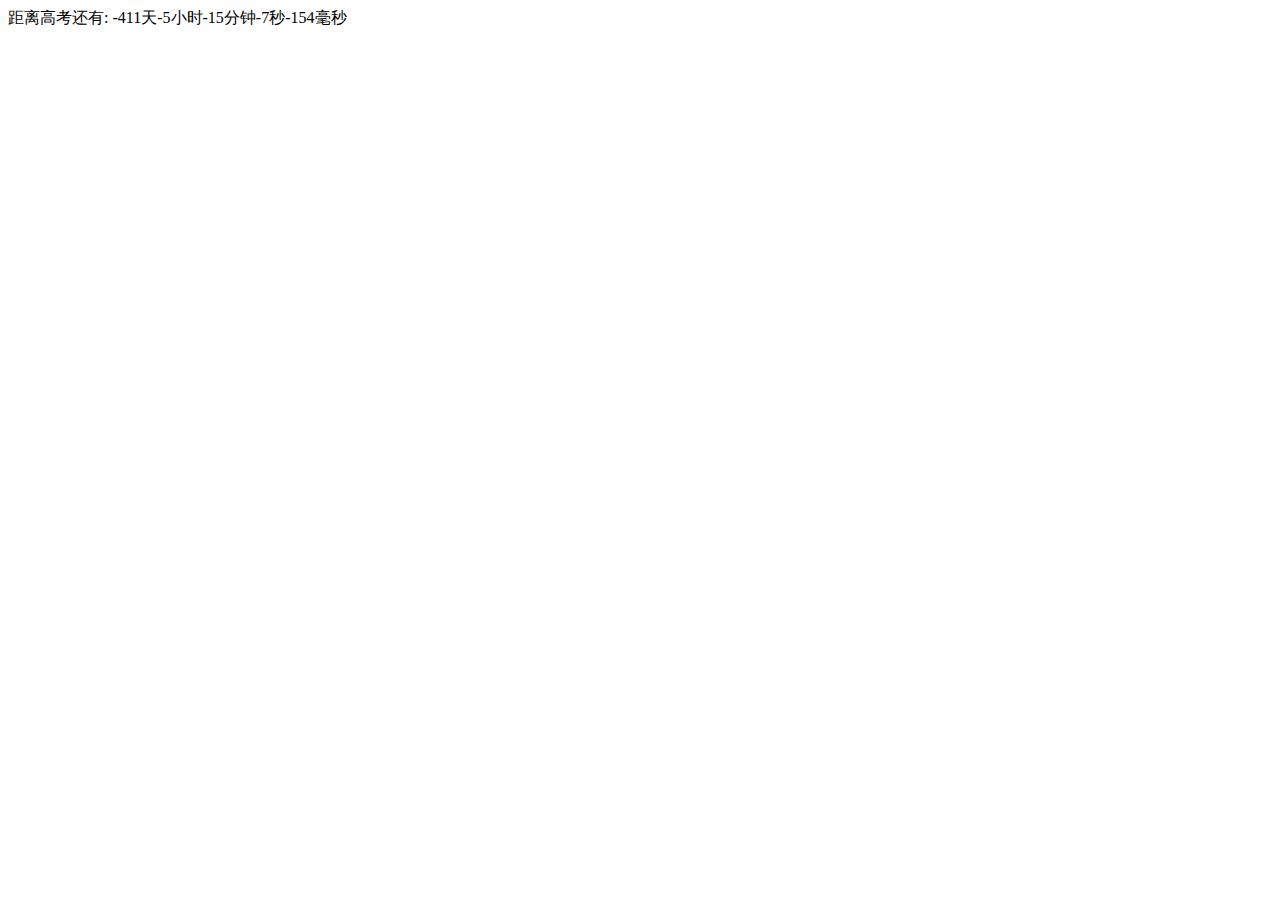
<file: index.html>
<!DOCTYPE html>

<html>
	<head>		
		<meta charset="utf-8">
		<title>倒计时</title>
	</head>
	<body>
		<div>距离高考还有:
			<span id="clock"></span>
		</div>
		<script>
//			指定日期倒计时:距离高考还有多久
			var obj = document.getElementById("clock");
			var endTime = new Date();
			//设置月份5月1号，参数1十月份，月份是从0开始，参数2是天
			//不清楚的可以去看看 http://www.runoob.com/jsref/jsref-setmonth.html
            	endTime.setYear(2025);
				endTime.setMonth(5,8);
			//设置小时，分钟，秒，毫秒
			//不清楚的可以去看看 http://www.runoob.com/jsref/jsref-sethours.html
				endTime.setHours(8,0,0,0);
			//定时器一直重复执行
			//不清楚的可以去看看 http://www.runoob.com/jsref/met-win-setinterval.html
			window.setInterval(myFun,1);
			function myFun(){
				var startTime = new Date();
//				思路很简单,用设置的未来时间5月1号减去现在的时间,然后转换成天数,小时,分钟,秒数
				var num = endTime.getTime()-startTime.getTime();
				var day = parseInt(num/1000/60/60/24);
				var hh = parseInt((num/1000/60/60/24 - day)*24)
				var mm = parseInt(((num/1000/60/60/24 - day)*24-hh)*60)
				var ss = parseInt((((num/1000/60/60/24 - day)*24-hh)*60-mm)*60)
				var ms = num % 1000
				obj.innerHTML = day + "天" + hh + "小时" + mm + "分钟" + ss + "秒" + ms + "毫秒";
			}
		</script>
		<!-- Cloudflare Web Analytics -->

		<script defer src='https://static.cloudflareinsights.com/beacon.min.js' data-cf-beacon='{"token": "eca3660b876b42d191ffcec642e6e078"}'></script>

		<!-- End Cloudflare Web Analytics -->
	</body>
</html>
</file>
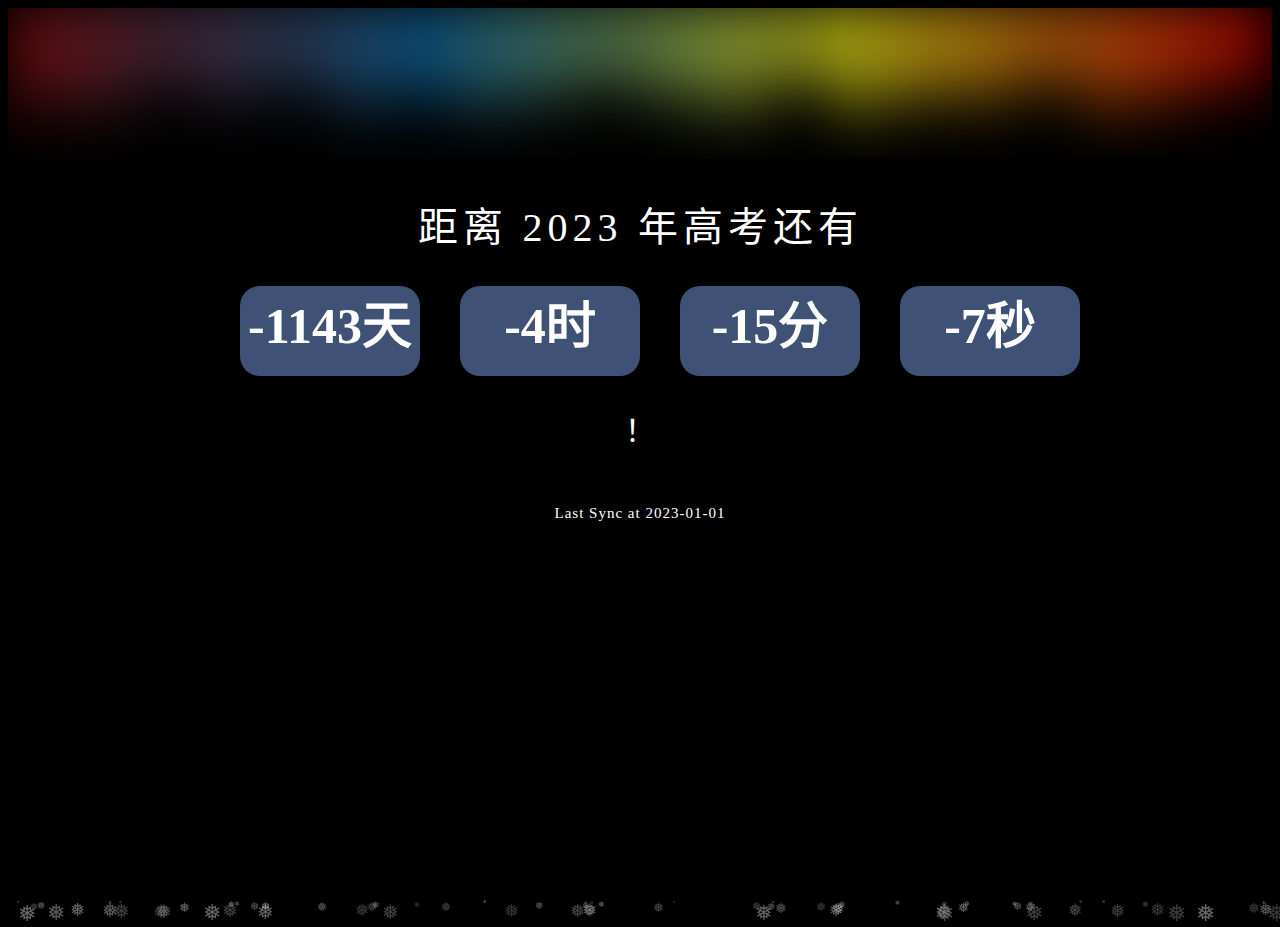
<file: 2023.html>
<!DOCTYPE html>
<html lang="zh-cn">
    <head>
        <meta charset="UTF-8">
        <meta name="viewport", width="100%", height="100%" , initial-scale=0.5>
        <link ref="stylesheet"  type="text/css" href="https://gktimer.waki233.icu/firework.css" />
        <style>
            body {               
                background: #000;
                overflow : hidden;
                font-family: "HarmonyOS Sans","Microsoft YaHei";
               // align-items: start;
            }
            #box {
                display: flex;
                justify-content: center;
                align-items: center;
                flex-direction: column;
            }
            #box h1 {
                letter-spacing: 10px;
                font-weight: 380;
                font-size: 50px;
                color: #fff;
            }
             #box h2 {
                letter-spacing: 5px;
                font-weight: 280;
                font-size: 40px;
                color: #ffffff;
            }
            h3 {
                display: flex;
                flex-direction: column;
                letter-spacing: 0px;
                font-weight: 240;
                font-size: 30px;
                color: #ffffff; 
            }
            #box h4 {
                letter-spacing: 0px;
                font-weight: 50;
                font-size: 10px;
                color: #ffffff;
            }
            #box h5 {           
                letter-spacing: 1px;                
                font-weight: 160;                
                font-size: 15px;               
                color:#ffffff;               
            }
            #time {
                display: flex;
                flex-direction: row;
                line-height: 80px;
            }
            #time span {
                font-size: 50px;
                color: #fff;
            }
            #time strong {
                text-align: center;
                margin-left: 40px;
                background-color: #3f5174;
                border-radius: 20px;
                width: 180px;
                height: 90px;
                display: block;
            }
            .rmline {
                text-decoration:line-through
            }
            .container {
                height: 100%;
                display: block;
                margin: auto;
                position: relative;
             }
</style>

</head>

<div class="fire">
<div class="start">
<div class="container">
    <svg xmlns="https://www.w3.org/2000/svg" width="100%" height="100%">
        <defs>
            <filter id="b">
                <feGaussianBlur stdDeviation="28.6" />
            </filter>
            <radialGradient id="l" cx="50%" cy="0%" fy="-50%" r="82%">
                <stop offset="40%" style="stop-color:#fff; stop-opacity:1;" />
                <stop offset="90%" style="stop-color:#fff; stop-opacity:.5;" />
                <stop offset="100%" style="stop-color:#fff; stop-opacity:0" />
            </radialGradient>
            <radialGradient id="l2" cx="50%" cy="0%" fy="-45%" r="75%">
                <stop offset="40%" style="stop-color:#fff; stop-opacity:1;" />
                <stop offset="90%" style="stop-color:#fff; stop-opacity:.5;" />
                <stop offset="100%" style="stop-color:#fff; stop-opacity:0" />
            </radialGradient>
            <radialGradient id="l3" cx="50%" cy="0%" fy="-40%" r="65%">
                <stop offset="40%" style="stop-color:#fff; stop-opacity:1;" />
                <stop offset="90%" style="stop-color:#fff; stop-opacity:.5;" />
                <stop offset="100%" style="stop-color:#fff; stop-opacity:0" />
            </radialGradient>
            <linearGradient id="r" x2="100%" y2="0">
                <stop offset="0%" style="stop-color:#860d0d;" />
                <stop offset="33%" style="stop-color:#10689f;" />
                <stop offset="66%" style="stop-color:#dad716;" />
                <stop offset="100%" style="stop-color:#d20000;" />
            </linearGradient>
            <mask id="m" maskUnits="userSpaceOnUse" x="0" y="0" width="100%" height="100%">
                <g filter="url(#b)">
                    <rect width="5%" height="100%" fill="url(#l)" />
                    <rect x="5%" width="5%" height="100%" fill="url(#l)" />
                    <rect x="10%" width="5%" height="100%" fill="url(#l3)" />
                    <rect x="15%" width="5%" height="100%" fill="url(#l2)" />
                    <rect x="20%" width="5%" height="100%" fill="url(#l3)" />
                    <rect x="25%" width="5%" height="100%" fill="url(#l)" />
                    <rect x="30%" width="5%" height="100%" fill="url(#l2)" />
                    <rect x="35%" width="5%" height="100%" fill="url(#l)" />
                    <rect x="40%" width="5%" height="100%" fill="url(#l2)" />
                    <rect x="45%" width="5%" height="100%" fill="url(#l3)" />
                    <rect x="50%" width="5%" height="100%" fill="url(#l2)" />
                    <rect x="55%" width="5%" height="100%" fill="url(#l)" />
                    <rect x="60%" width="5%" height="100%" fill="url(#l3)" />
                    <rect x="65%" width="5%" height="100%" fill="url(#l)" />
                    <rect x="70%" width="5%" height="100%" fill="url(#l2)" />
                    <rect x="75%" width="5%" height="100%" fill="url(#l2)" />
                    <rect x="80%" width="5%" height="100%" fill="url(#l3)" />
                    <rect x="85%" width="5%" height="100%" fill="url(#l)" />
                    <rect x="90%" width="5%" height="100%" fill="url(#l2)" />
                    <rect x="95%" width="5%" height="100%" fill="url(#l3)" />
                </g>
            </mask>
        </defs>
        <rect fill="url(#r)" width="100%" height="100%" mask="url(#m)" />
    </svg>
</div>



    <title>高考倒计时</title>

    </head>
<script>
function snow() {
            //  1、定义一片雪花模板
            var flake = document.createElement('div');
            // 雪花字符 ❄❉❅❆✻✼❇❈❊✥✺
            flake.innerHTML = '❅';
            flake.style.cssText = 'position:absolute;color:#fff;';

            //获取页面的高度 相当于雪花下落结束时Y轴的位置
            var documentHieght = window.innerHeight;
            //获取页面的宽度，利用这个数来算出，雪花开始时left的值
            var documentWidth = window.innerWidth;

            //定义生成一片雪花的毫秒数
            var millisec =10;
            //2、设置第一个定时器，周期性定时器，每隔一段时间（millisec）生成一片雪花；
            setInterval(function() { //页面加载之后，定时器就开始工作
                //随机生成雪花下落 开始 时left的值，相当于开始时X轴的位置
                var startLeft = Math.random() * documentWidth;

                //随机生成雪花下落 结束 时left的值，相当于结束时X轴的位置
                var endLeft = Math.random() * documentWidth;

                //随机生成雪花大小
                var flakeSize = 3 + 20 * Math.random();

                //随机生成雪花下落持续时间
                var durationTime = 4000 + 7000 * Math.random();

                //随机生成雪花下落 开始 时的透明度
                var startOpacity = 0.7 + 0.3 * Math.random();

                //随机生成雪花下落 结束 时的透明度
                var endOpacity = 0.2 + 0.2 * Math.random();

                //克隆一个雪花模板
                var cloneFlake = flake.cloneNode(true);

                //第一次修改样式，定义克隆出来的雪花的样式
                cloneFlake.style.cssText += `
                        left: ${startLeft}px;
                        opacity: ${startOpacity};
                        font-size:${flakeSize}px;
                        top:-25px;
                            transition:${durationTime}ms;`;

                //拼接到页面中
                document.body.appendChild(cloneFlake);

                //设置第二个定时器，一次性定时器，
                //当第一个定时器生成雪花，并在页面上渲染出来后，修改雪花的样式，让雪花动起来；
                setTimeout(function() {
                    //第二次修改样式
                    cloneFlake.style.cssText += `
                                left: ${endLeft}px;
                                top:${documentHieght}px;
                                opacity:${endOpacity};`;

                    //4、设置第三个定时器，当雪花落下后，删除雪花。
                    setTimeout(function() {
                        cloneFlake.remove();
                    }, durationTime);
                }, 0);

            }, millisec);
        }
        snow();
</script>
        <div id="box">
            <h2>距离 2023 年高考还有</h2>
            <div id="time">
                <strong><span id="day">**天</span></strong>
                <strong><span id="hour">**时</span></strong>
                <strong><span id="minute">**分</span></strong>
                <strong><span id="second">**秒</span></strong>
            </div>
        <h3>！</h3>
        <div id="box">
            <h5>Last Sync at 2023-01-01</h5>
        </div>
        </div>
</div>
<div class="end">
</div>
</div>

        <!-- Cloudflare Web Analytics -->

        <script defer src='https://static.cloudflareinsights.com/beacon.min.js' data-cf-beacon='{"token": "eca3660b876b42d191ffcec642e6e078"}'></script>

        <!-- End Cloudflare Web Analytics -->

        <script src="Timer.js"></script>

        <script>
            var daySpan = my$('day');
            var hourSpan = my$('hour');
            var minuteSpan = my$('minute');
            var secondSpan = my$('second');
            TimeRow();
            setInterval(TimeRow, 1000)

            function TimeRow() {
                var end = new Date('2023-06-07 09:00:00');
                var start = new Date();
                var time = getInterval(start, end);
                setInnerText(daySpan, time.day+'天');
                setInnerText(hourSpan, time.hour+'时');
                setInnerText(minuteSpan, time.minute+'分');
                setInnerText(secondSpan, time.second+'秒');
            }

        </script>

    </body>

</html>
</file>
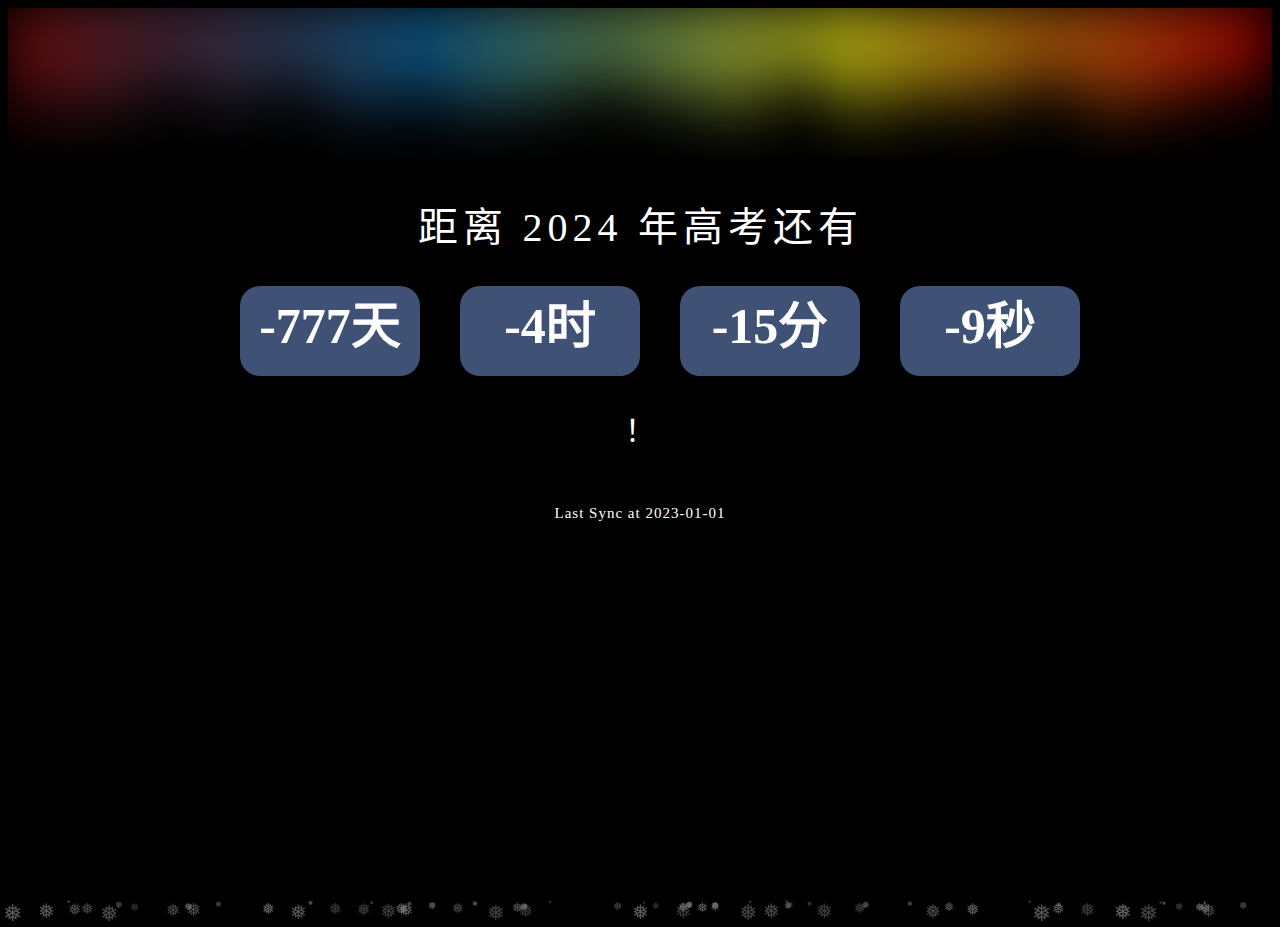
<file: 2024.html>
<!DOCTYPE html>
<html lang="zh-cn">
    <head>
        <meta charset="UTF-8">
        <meta name="viewport", width="100%", height="100%" , initial-scale=0.5>
        <link ref="stylesheet"  type="text/css" href="https://gktimer.waki233.icu/firework.css" />
        <style>
            body {               
                background: #000;
                overflow : hidden;
                font-family: "HarmonyOS Sans","Microsoft YaHei";
               // align-items: start;
            }
            #box {
                display: flex;
                justify-content: center;
                align-items: center;
                flex-direction: column;
            }
            #box h1 {
                letter-spacing: 10px;
                font-weight: 380;
                font-size: 50px;
                color: #fff;
            }
             #box h2 {
                letter-spacing: 5px;
                font-weight: 280;
                font-size: 40px;
                color: #ffffff;
            }
            h3 {
                display: flex;
                flex-direction: column;
                letter-spacing: 0px;
                font-weight: 240;
                font-size: 30px;
                color: #ffffff; 
            }
            #box h4 {
                letter-spacing: 0px;
                font-weight: 50;
                font-size: 10px;
                color: #ffffff;
            }
            #box h5 {           
                letter-spacing: 1px;                
                font-weight: 160;                
                font-size: 15px;               
                color:#ffffff;               
            }
            #time {
                display: flex;
                flex-direction: row;
                line-height: 80px;
            }
            #time span {
                font-size: 50px;
                color: #fff;
            }
            #time strong {
                text-align: center;
                margin-left: 40px;
                background-color: #3f5174;
                border-radius: 20px;
                width: 180px;
                height: 90px;
                display: block;
            }
            .rmline {
                text-decoration:line-through
            }
            .container {
                height: 100%;
                display: block;
                margin: auto;
                position: relative;
             }
</style>

</head>

<div class="fire">
<div class="start">
<div class="container">
    <svg xmlns="https://www.w3.org/2000/svg" width="100%" height="100%">
        <defs>
            <filter id="b">
                <feGaussianBlur stdDeviation="28.6" />
            </filter>
            <radialGradient id="l" cx="50%" cy="0%" fy="-50%" r="82%">
                <stop offset="40%" style="stop-color:#fff; stop-opacity:1;" />
                <stop offset="90%" style="stop-color:#fff; stop-opacity:.5;" />
                <stop offset="100%" style="stop-color:#fff; stop-opacity:0" />
            </radialGradient>
            <radialGradient id="l2" cx="50%" cy="0%" fy="-45%" r="75%">
                <stop offset="40%" style="stop-color:#fff; stop-opacity:1;" />
                <stop offset="90%" style="stop-color:#fff; stop-opacity:.5;" />
                <stop offset="100%" style="stop-color:#fff; stop-opacity:0" />
            </radialGradient>
            <radialGradient id="l3" cx="50%" cy="0%" fy="-40%" r="65%">
                <stop offset="40%" style="stop-color:#fff; stop-opacity:1;" />
                <stop offset="90%" style="stop-color:#fff; stop-opacity:.5;" />
                <stop offset="100%" style="stop-color:#fff; stop-opacity:0" />
            </radialGradient>
            <linearGradient id="r" x2="100%" y2="0">
                <stop offset="0%" style="stop-color:#860d0d;" />
                <stop offset="33%" style="stop-color:#10689f;" />
                <stop offset="66%" style="stop-color:#dad716;" />
                <stop offset="100%" style="stop-color:#d20000;" />
            </linearGradient>
            <mask id="m" maskUnits="userSpaceOnUse" x="0" y="0" width="100%" height="100%">
                <g filter="url(#b)">
                    <rect width="5%" height="100%" fill="url(#l)" />
                    <rect x="5%" width="5%" height="100%" fill="url(#l)" />
                    <rect x="10%" width="5%" height="100%" fill="url(#l3)" />
                    <rect x="15%" width="5%" height="100%" fill="url(#l2)" />
                    <rect x="20%" width="5%" height="100%" fill="url(#l3)" />
                    <rect x="25%" width="5%" height="100%" fill="url(#l)" />
                    <rect x="30%" width="5%" height="100%" fill="url(#l2)" />
                    <rect x="35%" width="5%" height="100%" fill="url(#l)" />
                    <rect x="40%" width="5%" height="100%" fill="url(#l2)" />
                    <rect x="45%" width="5%" height="100%" fill="url(#l3)" />
                    <rect x="50%" width="5%" height="100%" fill="url(#l2)" />
                    <rect x="55%" width="5%" height="100%" fill="url(#l)" />
                    <rect x="60%" width="5%" height="100%" fill="url(#l3)" />
                    <rect x="65%" width="5%" height="100%" fill="url(#l)" />
                    <rect x="70%" width="5%" height="100%" fill="url(#l2)" />
                    <rect x="75%" width="5%" height="100%" fill="url(#l2)" />
                    <rect x="80%" width="5%" height="100%" fill="url(#l3)" />
                    <rect x="85%" width="5%" height="100%" fill="url(#l)" />
                    <rect x="90%" width="5%" height="100%" fill="url(#l2)" />
                    <rect x="95%" width="5%" height="100%" fill="url(#l3)" />
                </g>
            </mask>
        </defs>
        <rect fill="url(#r)" width="100%" height="100%" mask="url(#m)" />
    </svg>
</div>



    <title>高考倒计时</title>

    </head>
<script>
function snow() {
            //  1、定义一片雪花模板
            var flake = document.createElement('div');
            // 雪花字符 ❄❉❅❆✻✼❇❈❊✥✺
            flake.innerHTML = '❅';
            flake.style.cssText = 'position:absolute;color:#fff;';

            //获取页面的高度 相当于雪花下落结束时Y轴的位置
            var documentHieght = window.innerHeight;
            //获取页面的宽度，利用这个数来算出，雪花开始时left的值
            var documentWidth = window.innerWidth;

            //定义生成一片雪花的毫秒数
            var millisec =10;
            //2、设置第一个定时器，周期性定时器，每隔一段时间（millisec）生成一片雪花；
            setInterval(function() { //页面加载之后，定时器就开始工作
                //随机生成雪花下落 开始 时left的值，相当于开始时X轴的位置
                var startLeft = Math.random() * documentWidth;

                //随机生成雪花下落 结束 时left的值，相当于结束时X轴的位置
                var endLeft = Math.random() * documentWidth;

                //随机生成雪花大小
                var flakeSize = 3 + 20 * Math.random();

                //随机生成雪花下落持续时间
                var durationTime = 4000 + 7000 * Math.random();

                //随机生成雪花下落 开始 时的透明度
                var startOpacity = 0.7 + 0.3 * Math.random();

                //随机生成雪花下落 结束 时的透明度
                var endOpacity = 0.2 + 0.2 * Math.random();

                //克隆一个雪花模板
                var cloneFlake = flake.cloneNode(true);

                //第一次修改样式，定义克隆出来的雪花的样式
                cloneFlake.style.cssText += `
                        left: ${startLeft}px;
                        opacity: ${startOpacity};
                        font-size:${flakeSize}px;
                        top:-25px;
                            transition:${durationTime}ms;`;

                //拼接到页面中
                document.body.appendChild(cloneFlake);

                //设置第二个定时器，一次性定时器，
                //当第一个定时器生成雪花，并在页面上渲染出来后，修改雪花的样式，让雪花动起来；
                setTimeout(function() {
                    //第二次修改样式
                    cloneFlake.style.cssText += `
                                left: ${endLeft}px;
                                top:${documentHieght}px;
                                opacity:${endOpacity};`;

                    //4、设置第三个定时器，当雪花落下后，删除雪花。
                    setTimeout(function() {
                        cloneFlake.remove();
                    }, durationTime);
                }, 0);

            }, millisec);
        }
        snow();
</script>
        <div id="box">
            <h2>距离 2024 年高考还有</h2>
            <div id="time">
                <strong><span id="day">**天</span></strong>
                <strong><span id="hour">**时</span></strong>
                <strong><span id="minute">**分</span></strong>
                <strong><span id="second">**秒</span></strong>
            </div>
        <h3>！</h3>
        <div id="box">
            <h5>Last Sync at 2023-01-01</h5>
        </div>
        </div>
</div>
<div class="end">
</div>
</div>

        <!-- Cloudflare Web Analytics -->

        <script defer src='https://static.cloudflareinsights.com/beacon.min.js' data-cf-beacon='{"token": "eca3660b876b42d191ffcec642e6e078"}'></script>

        <!-- End Cloudflare Web Analytics -->

        <script src="Timer.js"></script>

        <script>
            var daySpan = my$('day');
            var hourSpan = my$('hour');
            var minuteSpan = my$('minute');
            var secondSpan = my$('second');
            TimeRow();
            setInterval(TimeRow, 1000)

            function TimeRow() {
                var end = new Date('2024-06-07 09:00:00');
                var start = new Date();
                var time = getInterval(start, end);
                setInnerText(daySpan, time.day+'天');
                setInnerText(hourSpan, time.hour+'时');
                setInnerText(minuteSpan, time.minute+'分');
                setInnerText(secondSpan, time.second+'秒');
            }

        </script>

    </body>

</html>
</file>
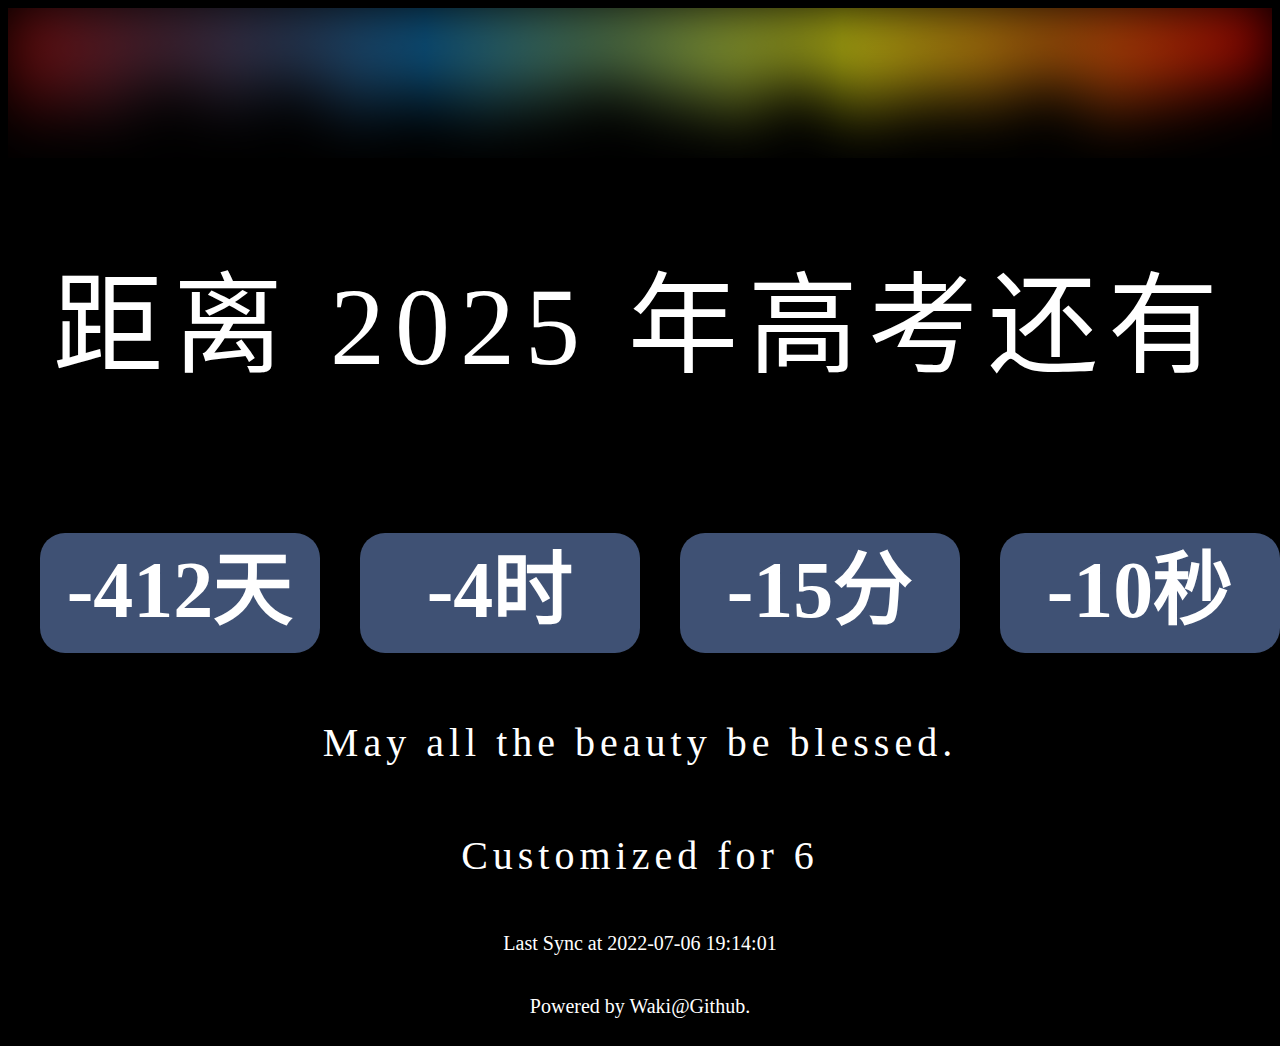
<file: costume6.html>
<!DOCTYPE html>

<html lang="zh-cn">
    <head>
        <meta charset="UTF-8">
        <title>高考倒计时</title>
        <style>
            body{
                background: #000;
                font-family: "HarmonyOS Sans","Microsoft YaHei";
            }
            #box {
                display: flex;
                justify-content: center;
                align-items: center;
                flex-direction: column;
            }
            #box h1 {
                letter-spacing: 10px;
                font-weight: 500;
                font-size: 110px;
                color: #ffffff;
            }
            #box h2 {
                letter-spacing: 5px;
                font-weight: 280;
                font-size: 40px;
                color: #ffffff;
            }
            #box h3 {
                letter-spacing: 0px;
                font-weight: 100;
                font-size: 20px;
                color: #ffffff;
            }
            #box h4 {
                letter-spacing: 0px;
                font-weight: 50;
                font-size: 10px;
                color: #ffffff;
            }
            #time {
                display: flex;
                flex-direction: row;
                line-height: 115px;
            }
            #time span {
                font-size: 80px;
                color: #fff;
            }
            #time strong {
                text-align: center;
                margin-left: 40px;
                background-color: #3f5174;
                border-radius: 25px;
                width: 280px;
                height: 120px;
                display: block;
            }
            .container {	
		height: 100%;
		display: block;	
		margin: auto;
		position: relative;	
            }
</style>
	    
<div class="container">
    <svg xmlns="https://www.w3.org/2000/svg" width="100%" height="100%">
        <defs>
            <filter id="b">
                <feGaussianBlur stdDeviation="28.6" />
            </filter>
            <radialGradient id="l" cx="50%" cy="0%" fy="-50%" r="82%">
                <stop offset="40%" style="stop-color:#fff; stop-opacity:1;" />
                <stop offset="90%" style="stop-color:#fff; stop-opacity:.5;" />
                <stop offset="100%" style="stop-color:#fff; stop-opacity:0" />
            </radialGradient>
            <radialGradient id="l2" cx="50%" cy="0%" fy="-45%" r="75%">
                <stop offset="40%" style="stop-color:#fff; stop-opacity:1;" />
                <stop offset="90%" style="stop-color:#fff; stop-opacity:.5;" />
                <stop offset="100%" style="stop-color:#fff; stop-opacity:0" />
            </radialGradient>
            <radialGradient id="l3" cx="50%" cy="0%" fy="-40%" r="65%">
                <stop offset="40%" style="stop-color:#fff; stop-opacity:1;" />
                <stop offset="90%" style="stop-color:#fff; stop-opacity:.5;" />
                <stop offset="100%" style="stop-color:#fff; stop-opacity:0" />
            </radialGradient>
            <linearGradient id="r" x2="100%" y2="0">
                <stop offset="0%" style="stop-color:#860d0d;" />
                <stop offset="33%" style="stop-color:#10689f;" />
                <stop offset="66%" style="stop-color:#dad716;" />
                <stop offset="100%" style="stop-color:#d20000;" />
            </linearGradient>
            <mask id="m" maskUnits="userSpaceOnUse" x="0" y="0" width="100%" height="100%">
                <g filter="url(#b)">
                    <rect width="5%" height="100%" fill="url(#l)" />
                    <rect x="5%" width="5%" height="100%" fill="url(#l)" />
                    <rect x="10%" width="5%" height="100%" fill="url(#l3)" />
                    <rect x="15%" width="5%" height="100%" fill="url(#l2)" />
                    <rect x="20%" width="5%" height="100%" fill="url(#l3)" />
                    <rect x="25%" width="5%" height="100%" fill="url(#l)" />
                    <rect x="30%" width="5%" height="100%" fill="url(#l2)" />
                    <rect x="35%" width="5%" height="100%" fill="url(#l)" />
                    <rect x="40%" width="5%" height="100%" fill="url(#l2)" />
                    <rect x="45%" width="5%" height="100%" fill="url(#l3)" />
                    <rect x="50%" width="5%" height="100%" fill="url(#l2)" />
                    <rect x="55%" width="5%" height="100%" fill="url(#l)" />
                    <rect x="60%" width="5%" height="100%" fill="url(#l3)" />
                    <rect x="65%" width="5%" height="100%" fill="url(#l)" />
                    <rect x="70%" width="5%" height="100%" fill="url(#l2)" />
                    <rect x="75%" width="5%" height="100%" fill="url(#l2)" />
                    <rect x="80%" width="5%" height="100%" fill="url(#l3)" />
                    <rect x="85%" width="5%" height="100%" fill="url(#l)" />
                    <rect x="90%" width="5%" height="100%" fill="url(#l2)" />
                    <rect x="95%" width="5%" height="100%" fill="url(#l3)" />
                </g>
            </mask>
        </defs>
        <rect fill="url(#r)" width="100%" height="100%" mask="url(#m)" />
    </svg>
</div>
        <meta name="viewport" content="width=device-width, initial-scale=1.0">

    </head>
	
        <div id="box">
            <h1>距离 2025 年高考还有</h1>
            <p></p>
            <p></p>
            <div id="time">
                <strong><span id="day">**天</span></strong>
                <strong><span id="hour">**时</span></strong>
                <strong><span id="minute">**分</span></strong>
                <strong><span id="second">**秒</span></strong>
            </div>
        <p></p>
        <div id="box">
            <h2>May all the beauty be blessed.</h2>
            <h2>Customized for 6</h2>
            <h3>Last Sync at 2022-07-06 19:14:01</h3>
            <h3>Powered by Waki@Github.</h3>
        </div>

        <!-- Cloudflare Web Analytics -->

        <script defer src='https://static.cloudflareinsights.com/beacon.min.js' data-cf-beacon='{"token": "eca3660b876b42d191ffcec642e6e078"}'></script>

        <!-- End Cloudflare Web Analytics -->

        <script src="Timer.js"></script>
        <script>
            var daySpan = my$('day');
            var hourSpan = my$('hour');
            var minuteSpan = my$('minute');
            var secondSpan = my$('second');
            TimeRow();
            setInterval(TimeRow, 1000)

            function TimeRow() {
                var end = new Date('2025-06-07 09:00:00');
                var start = new Date();
                var time = getInterval(start, end);
                setInnerText(daySpan, time.day+'天');
                setInnerText(hourSpan, time.hour+'时');
                setInnerText(minuteSpan, time.minute+'分');
                setInnerText(secondSpan, time.second+'秒');
            }
        </script>

    </body>

</html>
</file>
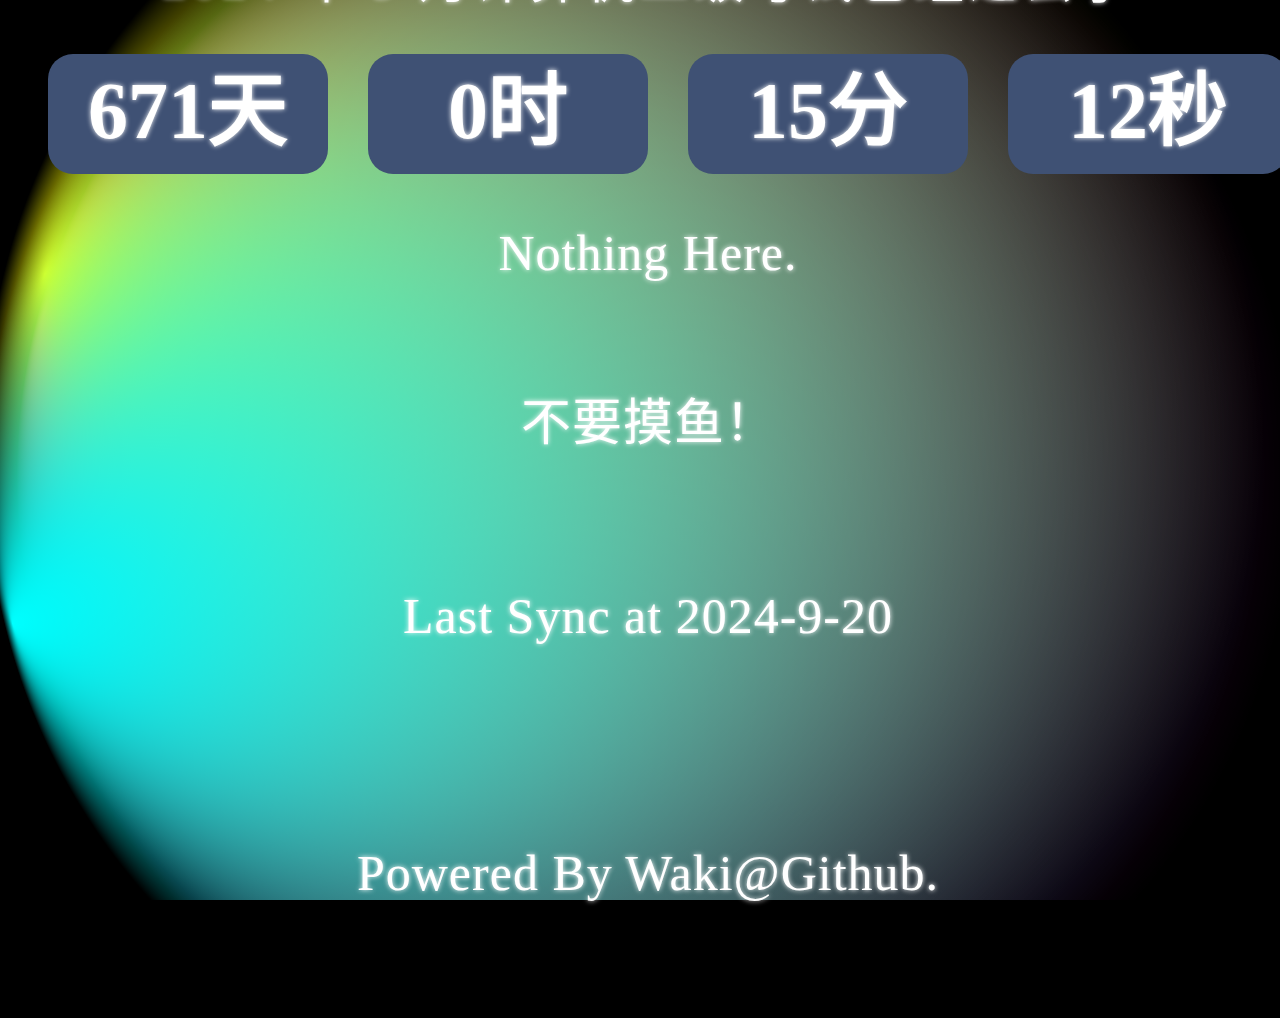
<file: erji.html>
<!DOCTYPE html>
<html lang="zh-cn">
    <head>
        <meta charset="UTF-8">
        <title>高考倒计时</title>
        <link rel="stylesheet" type="text/css" href="./style.css">
    </head>
<body>
    <svg viewBox="0 0 100 100" preserveAspectRatio="xMidYMid slice">
        <defs>
            <radialGradient id="Gradient1" cx="50%" cy="50%" fx="50%" fy="50%" r=".5">
                <animate attributeName="fx" dur="34s" values="0%;10%;0%" repeatCount="indefinite" />
                <stop offset="0%" stop-color="rgba(255, 0, 255, 1)" />
                <stop offset="100%" stop-color="rgba(255, 0, 255, 0)" />
            </radialGradient>
            <radialGradient id="Gradient2" cx="50%" cy="50%" fx="10%" fy="50%" r=".5">
                <animate attributeName="fx" dur="23.5s" values="0%;50%;0%" repeatCount="indefinite" />
                <stop offset="0%" stop-color="rgba(255, 255, 0, 1)" />
                <stop offset="100%" stop-color="rgba(255, 255, 0, 0)" />
            </radialGradient>
            <radialGradient id="Gradient3" cx="50%" cy="50%" fx="50%" fy="50%" r=".5">
                <animate attributeName="fx" dur="23.5s" values="0%;10%;0%" repeatCount="indefinite" />
                <stop offset="0%" stop-color="rgba(0, 255, 255, 1)" />
                <stop offset="100%" stop-color="rgba(0, 255, 255, 0)" />
            </radialGradient>
        </defs>
        <rect x="0" y="0" width="100%" height="100%" fill="url(#Gradient1)">
            <animate attributeName="x" dur="20s" values="0%;25%;0%" repeatCount="indefinite" />
            <animate attributeName="y" dur="21s" values="0%;25%;0%" repeatCount="indefinite" />
            <animateTransform attributeName="transform" type="rotate" from="0 50 50" to="360 50 50" dur="17s" repeatCount="indefinite" />
        </rect>
        <rect x="0" y="0" width="100%" height="100%" fill="url(#Gradient2)">
            <animate attributeName="x" dur="23s" values="0%;-25%;0%" repeatCount="indefinite" />
            <animate attributeName="y" dur="24s" values="0%;-25%;0%" repeatCount="indefinite" />
            <animateTransform attributeName="transform" type="rotate" from="0 50 50" to="360 50 50" dur="18s" repeatCount="indefinite" />
        </rect>
        <rect x="0" y="0" width="100%" height="100%" fill="url(#Gradient3)">
            <animate attributeName="x" dur="25s" values="0%;-25%;0%" repeatCount="indefinite" />
            <animate attributeName="y" dur="26s" values="0%;25%;0%" repeatCount="indefinite" />
            <animateTransform attributeName="transform" type="rotate" from="360 50 50" to="0 50 50" dur="19s" repeatCount="indefinite" />
        </rect>
    </svg>
    <div id="box">
        <h2> 2024 年 9 月计算机二级考试已经过去了</h2>
        <div id="time">
            <strong><span id="day">**天</span></strong>
            <strong><span id="hour">**时</span></strong>
            <strong><span id="minute">**分</span></strong>
            <strong><span id="second">**秒</span></strong>
        </div>
        <h3>Nothing Here.</h3>
        <h3>不要摸鱼！</h3>
        <h5>Last Sync at 2024-9-20</h5>
        <p></p>    
        <h5>Powered By Waki@Github.</h5>
        <p></p>
    </div>
</body>




<!---- <script>
function snow() {
            //  1、定义一片雪花模板
            var flake = document.creatediv('div');
            // 雪花字符 ❄️❄️❄️❄️❄️❄️❄️❄️
            flake.innerHTML = '🥰';
            flake.style.cssText = 'position:absolute;color:#fff;';

            //获取页面的高度 相当于雪花下落结束时Y轴的位置
            var documentHieght = window.innerHeight;
            //获取页面的宽度，利用这个数来算出，雪花开始时left的值
            var documentWidth = window.innerWidth;

            //定义生成一片雪花的毫秒数
            var millisec =10;
            //2、设置第一个定时器，周期性定时器，每隔一段时间（millisec）生成一片雪花；
            setInterval(function() { //页面加载之后，定时器就开始工作
                //随机生成雪花下落 开始 时left的值，相当于开始时X轴的位置
                var startLeft = Math.random() * documentWidth;

                //随机生成雪花下落 结束 时left的值，相当于结束时X轴的位置
                var endLeft = Math.random() * documentWidth;

                //随机生成雪花大小
                var flakeSize =15 + 20 * Math.random();

                //随机生成雪花下落持续时间
                var durationTime = 4000 + 7000 * Math.random();

                //随机生成雪花下落 开始 时的透明度
                var startOpacity = 0.7 + 0.3 * Math.random();

                //随机生成雪花下落 结束 时的透明度
                var endOpacity = 0.2 + 0.2 * Math.random();

                //克隆一个雪花模板
                var cloneFlake = flake.cloneNode(true);

                //第一次修改样式，定义克隆出来的雪花的样式
                cloneFlake.style.cssText += `
                        left: ${startLeft}px;
                        opacity: ${startOpacity};
                        font-size:${flakeSize}px;
                        top:-25px;
                            transition:${durationTime}ms;`;

                //拼接到页面中
                document.body.appendChild(cloneFlake);

                //设置第二个定时器，一次性定时器，
                //当第一个定时器生成雪花，并在页面上渲染出来后，修改雪花的样式，让雪花动起来；
                setTimeout(function() {
                    //第二次修改样式
                    cloneFlake.style.cssText += `
                                left: ${endLeft}px;
                                top:${documentHieght}px;
                                opacity:${endOpacity};`;

                    //4、设置第三个定时器，当雪花落下后，删除雪花。
                    setTimeout(function() {
                        cloneFlake.remove();
                    }, durationTime);
                }, 0);

            }, millisec);
        }
        snow();
</script> -----!>

        <!-- Cloudflare Web Analytics -->

        <script defer src='https://static.cloudflareinsights.com/beacon.min.js' data-cf-beacon='{"token": "eca3660b876b42d191ffcec642e6e078"}'></script>

        <!-- End Cloudflare Web Analytics -->

        <script src="Timer.js"></script>
        <script>
            var daySpan = my$('day');
            var hourSpan = my$('hour');
            var minuteSpan = my$('minute');
            var secondSpan = my$('second');
            TimeRow();
            setInterval(TimeRow, 1000)
            function TimeRow() {
                var end = new Date();
                var start = new Date('2024-09-21 13:00:00');
                var time = getInterval(start, end);
                setInnerText(daySpan, time.day+'天');
                setInnerText(hourSpan, time.hour+'时');
                setInnerText(minuteSpan, time.minute+'分');
                setInnerText(secondSpan, time.second+'秒');
            }
        </script>
    </body>
</html>
</file>
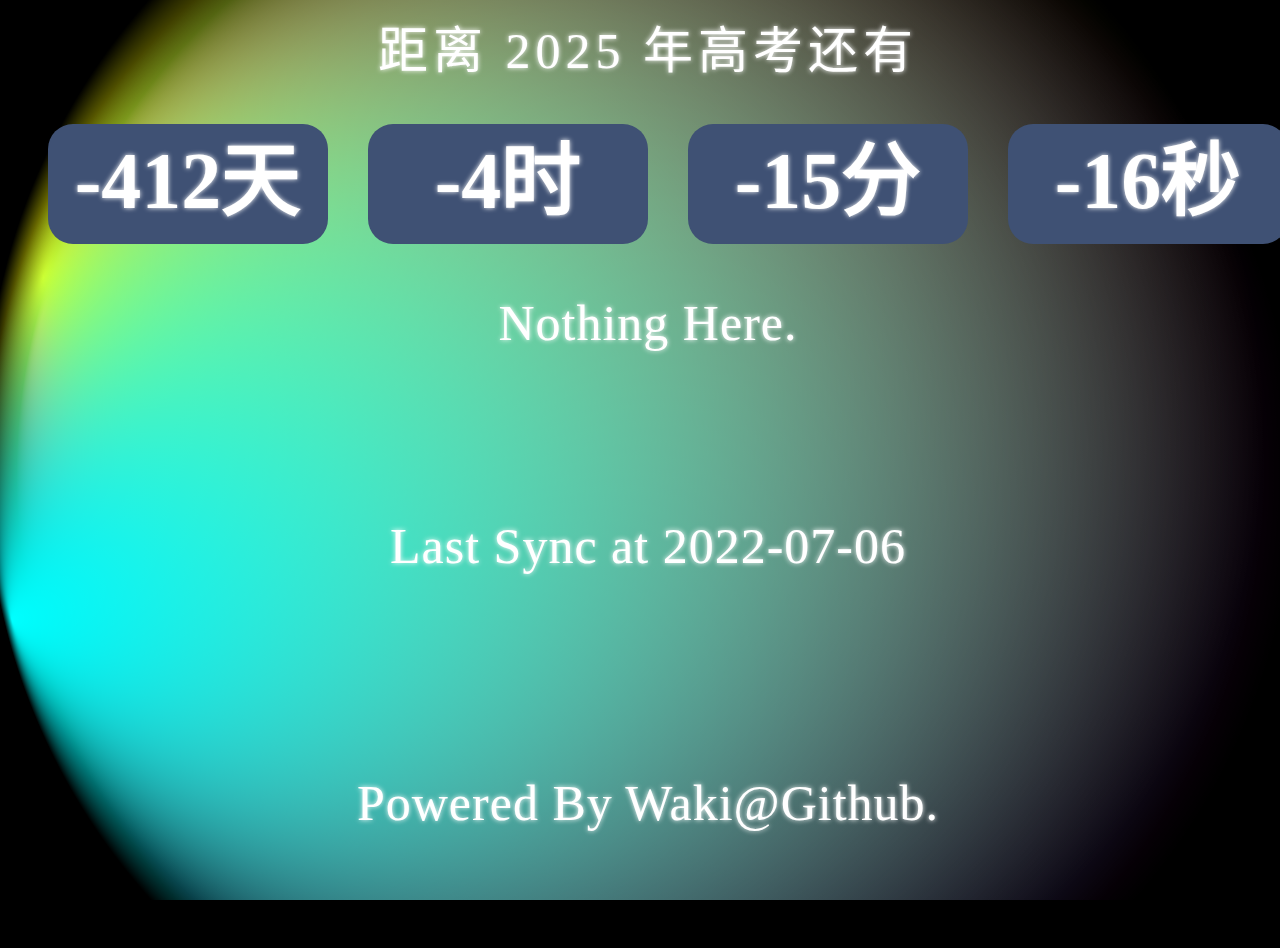
<file: general.html>
<!DOCTYPE html>
<html lang="zh-cn">
    <head>
        <meta charset="UTF-8">
        <title>高考倒计时</title>
        <link rel="stylesheet" type="text/css" href="./style.css">
    </head>
<body>
    <svg viewBox="0 0 100 100" preserveAspectRatio="xMidYMid slice">
        <defs>
            <radialGradient id="Gradient1" cx="50%" cy="50%" fx="50%" fy="50%" r=".5">
                <animate attributeName="fx" dur="34s" values="0%;10%;0%" repeatCount="indefinite" />
                <stop offset="0%" stop-color="rgba(255, 0, 255, 1)" />
                <stop offset="100%" stop-color="rgba(255, 0, 255, 0)" />
            </radialGradient>
            <radialGradient id="Gradient2" cx="50%" cy="50%" fx="10%" fy="50%" r=".5">
                <animate attributeName="fx" dur="23.5s" values="0%;50%;0%" repeatCount="indefinite" />
                <stop offset="0%" stop-color="rgba(255, 255, 0, 1)" />
                <stop offset="100%" stop-color="rgba(255, 255, 0, 0)" />
            </radialGradient>
            <radialGradient id="Gradient3" cx="50%" cy="50%" fx="50%" fy="50%" r=".5">
                <animate attributeName="fx" dur="23.5s" values="0%;10%;0%" repeatCount="indefinite" />
                <stop offset="0%" stop-color="rgba(0, 255, 255, 1)" />
                <stop offset="100%" stop-color="rgba(0, 255, 255, 0)" />
            </radialGradient>
        </defs>
        <rect x="0" y="0" width="100%" height="100%" fill="url(#Gradient1)">
            <animate attributeName="x" dur="20s" values="0%;25%;0%" repeatCount="indefinite" />
            <animate attributeName="y" dur="21s" values="0%;25%;0%" repeatCount="indefinite" />
            <animateTransform attributeName="transform" type="rotate" from="0 50 50" to="360 50 50" dur="17s" repeatCount="indefinite" />
        </rect>
        <rect x="0" y="0" width="100%" height="100%" fill="url(#Gradient2)">
            <animate attributeName="x" dur="23s" values="0%;-25%;0%" repeatCount="indefinite" />
            <animate attributeName="y" dur="24s" values="0%;-25%;0%" repeatCount="indefinite" />
            <animateTransform attributeName="transform" type="rotate" from="0 50 50" to="360 50 50" dur="18s" repeatCount="indefinite" />
        </rect>
        <rect x="0" y="0" width="100%" height="100%" fill="url(#Gradient3)">
            <animate attributeName="x" dur="25s" values="0%;-25%;0%" repeatCount="indefinite" />
            <animate attributeName="y" dur="26s" values="0%;25%;0%" repeatCount="indefinite" />
            <animateTransform attributeName="transform" type="rotate" from="360 50 50" to="0 50 50" dur="19s" repeatCount="indefinite" />
        </rect>
    </svg>
    <div id="box">
        <h2>距离 2025 年高考还有</h2>
        <div id="time">
            <strong><span id="day">**天</span></strong>
            <strong><span id="hour">**时</span></strong>
            <strong><span id="minute">**分</span></strong>
            <strong><span id="second">**秒</span></strong>
        </div>
        <h3>Nothing Here.</h3>
        <p></p>
        <h5>Last Sync at 2022-07-06</h5>
        <p></p>    
        <h5>Powered By Waki@Github.</h5>
        <p></p>
    </div>
</body>




<!---- <script>
function snow() {
            //  1、定义一片雪花模板
            var flake = document.creatediv('div');
            // 雪花字符 ❄️❄️❄️❄️❄️❄️❄️❄️
            flake.innerHTML = '🥰';
            flake.style.cssText = 'position:absolute;color:#fff;';

            //获取页面的高度 相当于雪花下落结束时Y轴的位置
            var documentHieght = window.innerHeight;
            //获取页面的宽度，利用这个数来算出，雪花开始时left的值
            var documentWidth = window.innerWidth;

            //定义生成一片雪花的毫秒数
            var millisec =10;
            //2、设置第一个定时器，周期性定时器，每隔一段时间（millisec）生成一片雪花；
            setInterval(function() { //页面加载之后，定时器就开始工作
                //随机生成雪花下落 开始 时left的值，相当于开始时X轴的位置
                var startLeft = Math.random() * documentWidth;

                //随机生成雪花下落 结束 时left的值，相当于结束时X轴的位置
                var endLeft = Math.random() * documentWidth;

                //随机生成雪花大小
                var flakeSize =15 + 20 * Math.random();

                //随机生成雪花下落持续时间
                var durationTime = 4000 + 7000 * Math.random();

                //随机生成雪花下落 开始 时的透明度
                var startOpacity = 0.7 + 0.3 * Math.random();

                //随机生成雪花下落 结束 时的透明度
                var endOpacity = 0.2 + 0.2 * Math.random();

                //克隆一个雪花模板
                var cloneFlake = flake.cloneNode(true);

                //第一次修改样式，定义克隆出来的雪花的样式
                cloneFlake.style.cssText += `
                        left: ${startLeft}px;
                        opacity: ${startOpacity};
                        font-size:${flakeSize}px;
                        top:-25px;
                            transition:${durationTime}ms;`;

                //拼接到页面中
                document.body.appendChild(cloneFlake);

                //设置第二个定时器，一次性定时器，
                //当第一个定时器生成雪花，并在页面上渲染出来后，修改雪花的样式，让雪花动起来；
                setTimeout(function() {
                    //第二次修改样式
                    cloneFlake.style.cssText += `
                                left: ${endLeft}px;
                                top:${documentHieght}px;
                                opacity:${endOpacity};`;

                    //4、设置第三个定时器，当雪花落下后，删除雪花。
                    setTimeout(function() {
                        cloneFlake.remove();
                    }, durationTime);
                }, 0);

            }, millisec);
        }
        snow();
</script> -----!>

        <!-- Cloudflare Web Analytics -->

        <script defer src='https://static.cloudflareinsights.com/beacon.min.js' data-cf-beacon='{"token": "eca3660b876b42d191ffcec642e6e078"}'></script>

        <!-- End Cloudflare Web Analytics -->

        <script src="Timer.js"></script>
        <script>
            var daySpan = my$('day');
            var hourSpan = my$('hour');
            var minuteSpan = my$('minute');
            var secondSpan = my$('second');
            TimeRow();
            setInterval(TimeRow, 1000)
            function TimeRow() {
                var end = new Date('2025-06-07 09:00:00');
                var start = new Date();
                var time = getInterval(start, end);
                setInnerText(daySpan, time.day+'天');
                setInnerText(hourSpan, time.hour+'时');
                setInnerText(minuteSpan, time.minute+'分');
                setInnerText(secondSpan, time.second+'秒');
            }
        </script>
    </body>
</html>
</file>
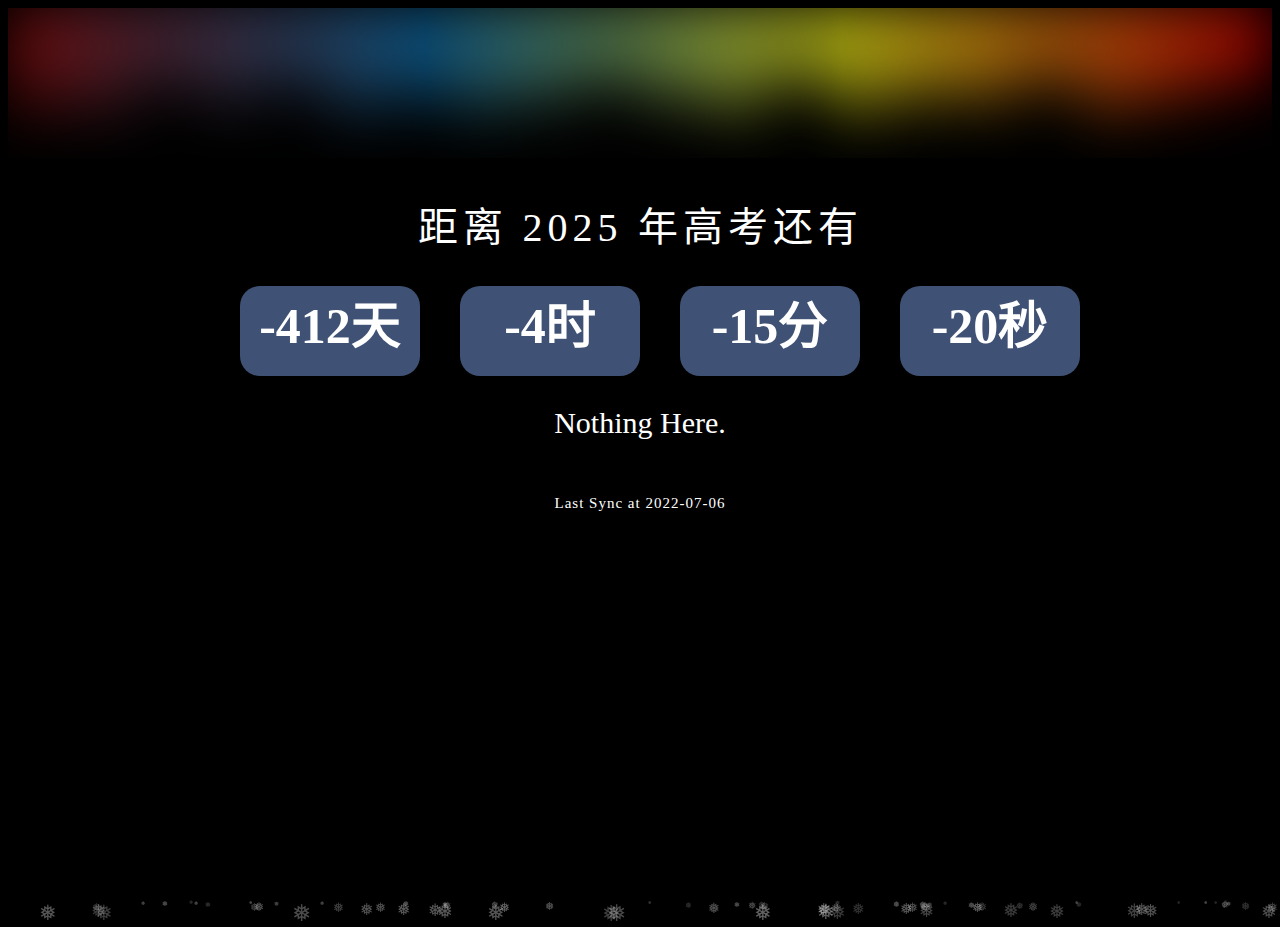
<file: index2.html>
<!DOCTYPE html>
<html lang="zh-cn">
    <head>
        <meta charset="UTF-8">
        <meta name="viewport", width="100%", height="100%" , initial-scale=0.5>
        <link ref="stylesheet"  type="text/css" href="https://gktimer.waki233.icu/firework.css" />
        <style>
            body {               
                background: #000;
                overflow : hidden;
                font-family: "HarmonyOS Sans","Microsoft YaHei";
                align-items: start;
            }
            #box {
                display: flex;
                justify-content: center;
                align-items: center;
                flex-direction: column;
            }
            #box h1 {
                letter-spacing: 10px;
                font-weight: 380;
                font-size: 50px;
                color: #fff;
            }
             #box h2 {
                letter-spacing: 5px;
                font-weight: 280;
                font-size: 40px;
                color: #ffffff;
            }
            h3 {
                display: flex;
                flex-direction: column;
                letter-spacing: 0px;
                font-weight: 240;
                font-size: 30px;
                color: #ffffff; 
            }
            #box h4 {
                letter-spacing: 0px;
                font-weight: 50;
                font-size: 10px;
                color: #ffffff;
            }
            #box h5 {           
                letter-spacing: 1px;                
                font-weight: 160;                
                font-size: 15px;               
                color:#ffffff;               
            }
            #time {
                display: flex;
                flex-direction: row;
                line-height: 80px;
            }
            #time span {
                font-size: 50px;
                color: #fff;
            }
            #time strong {
                text-align: center;
                margin-left: 40px;
                background-color: #3f5174;
                border-radius: 20px;
                width: 180px;
                height: 90px;
                display: block;
            }
            .rmline {
                text-decoration:line-through
            }
            .container {
                height: 100%;
                display: block;
                margin: auto;
                position: relative;
             }
</style>

</head>

<div class="fire">
<div class="start">
<div class="container">
    <svg xmlns="https://www.w3.org/2000/svg" width="100%" height="100%">
        <defs>
            <filter id="b">
                <feGaussianBlur stdDeviation="28.6" />
            </filter>
            <radialGradient id="l" cx="50%" cy="0%" fy="-50%" r="82%">
                <stop offset="40%" style="stop-color:#fff; stop-opacity:1;" />
                <stop offset="90%" style="stop-color:#fff; stop-opacity:.5;" />
                <stop offset="100%" style="stop-color:#fff; stop-opacity:0" />
            </radialGradient>
            <radialGradient id="l2" cx="50%" cy="0%" fy="-45%" r="75%">
                <stop offset="40%" style="stop-color:#fff; stop-opacity:1;" />
                <stop offset="90%" style="stop-color:#fff; stop-opacity:.5;" />
                <stop offset="100%" style="stop-color:#fff; stop-opacity:0" />
            </radialGradient>
            <radialGradient id="l3" cx="50%" cy="0%" fy="-40%" r="65%">
                <stop offset="40%" style="stop-color:#fff; stop-opacity:1;" />
                <stop offset="90%" style="stop-color:#fff; stop-opacity:.5;" />
                <stop offset="100%" style="stop-color:#fff; stop-opacity:0" />
            </radialGradient>
            <linearGradient id="r" x2="100%" y2="0">
                <stop offset="0%" style="stop-color:#860d0d;" />
                <stop offset="33%" style="stop-color:#10689f;" />
                <stop offset="66%" style="stop-color:#dad716;" />
                <stop offset="100%" style="stop-color:#d20000;" />
            </linearGradient>
            <mask id="m" maskUnits="userSpaceOnUse" x="0" y="0" width="100%" height="100%">
                <g filter="url(#b)">
                    <rect width="5%" height="100%" fill="url(#l)" />
                    <rect x="5%" width="5%" height="100%" fill="url(#l)" />
                    <rect x="10%" width="5%" height="100%" fill="url(#l3)" />
                    <rect x="15%" width="5%" height="100%" fill="url(#l2)" />
                    <rect x="20%" width="5%" height="100%" fill="url(#l3)" />
                    <rect x="25%" width="5%" height="100%" fill="url(#l)" />
                    <rect x="30%" width="5%" height="100%" fill="url(#l2)" />
                    <rect x="35%" width="5%" height="100%" fill="url(#l)" />
                    <rect x="40%" width="5%" height="100%" fill="url(#l2)" />
                    <rect x="45%" width="5%" height="100%" fill="url(#l3)" />
                    <rect x="50%" width="5%" height="100%" fill="url(#l2)" />
                    <rect x="55%" width="5%" height="100%" fill="url(#l)" />
                    <rect x="60%" width="5%" height="100%" fill="url(#l3)" />
                    <rect x="65%" width="5%" height="100%" fill="url(#l)" />
                    <rect x="70%" width="5%" height="100%" fill="url(#l2)" />
                    <rect x="75%" width="5%" height="100%" fill="url(#l2)" />
                    <rect x="80%" width="5%" height="100%" fill="url(#l3)" />
                    <rect x="85%" width="5%" height="100%" fill="url(#l)" />
                    <rect x="90%" width="5%" height="100%" fill="url(#l2)" />
                    <rect x="95%" width="5%" height="100%" fill="url(#l3)" />
                </g>
            </mask>
        </defs>
        <rect fill="url(#r)" width="100%" height="100%" mask="url(#m)" />
    </svg>
</div>



    <title>高考倒计时</title>

    </head>
<script>
function snow() {
            //  1、定义一片雪花模板
            var flake = document.createElement('div');
            // 雪花字符 ❄❉❅❆✻✼❇❈❊✥✺
            flake.innerHTML = '❅';
            flake.style.cssText = 'position:absolute;color:#fff;';

            //获取页面的高度 相当于雪花下落结束时Y轴的位置
            var documentHieght = window.innerHeight;
            //获取页面的宽度，利用这个数来算出，雪花开始时left的值
            var documentWidth = window.innerWidth;

            //定义生成一片雪花的毫秒数
            var millisec =10;
            //2、设置第一个定时器，周期性定时器，每隔一段时间（millisec）生成一片雪花；
            setInterval(function() { //页面加载之后，定时器就开始工作
                //随机生成雪花下落 开始 时left的值，相当于开始时X轴的位置
                var startLeft = Math.random() * documentWidth;

                //随机生成雪花下落 结束 时left的值，相当于结束时X轴的位置
                var endLeft = Math.random() * documentWidth;

                //随机生成雪花大小
                var flakeSize = 3 + 20 * Math.random();

                //随机生成雪花下落持续时间
                var durationTime = 4000 + 7000 * Math.random();

                //随机生成雪花下落 开始 时的透明度
                var startOpacity = 0.7 + 0.3 * Math.random();

                //随机生成雪花下落 结束 时的透明度
                var endOpacity = 0.2 + 0.2 * Math.random();

                //克隆一个雪花模板
                var cloneFlake = flake.cloneNode(true);

                //第一次修改样式，定义克隆出来的雪花的样式
                cloneFlake.style.cssText += `
                        left: ${startLeft}px;
                        opacity: ${startOpacity};
                        font-size:${flakeSize}px;
                        top:-25px;
                            transition:${durationTime}ms;`;

                //拼接到页面中
                document.body.appendChild(cloneFlake);

                //设置第二个定时器，一次性定时器，
                //当第一个定时器生成雪花，并在页面上渲染出来后，修改雪花的样式，让雪花动起来；
                setTimeout(function() {
                    //第二次修改样式
                    cloneFlake.style.cssText += `
                                left: ${endLeft}px;
                                top:${documentHieght}px;
                                opacity:${endOpacity};`;

                    //4、设置第三个定时器，当雪花落下后，删除雪花。
                    setTimeout(function() {
                        cloneFlake.remove();
                    }, durationTime);
                }, 0);

            }, millisec);
        }
        snow();
</script>
        <div id="box">
            <h2>距离 2025 年高考还有</h2>
            <div id="time">
                <strong><span id="day">**天</span></strong>
                <strong><span id="hour">**时</span></strong>
                <strong><span id="minute">**分</span></strong>
                <strong><span id="second">**秒</span></strong>
            </div>
        <h3>Nothing Here.</h3>
            <div id="box">
                <h5>Last Sync at 2022-07-06</h5>
            </div>
        </div>

        <div class="end">
        </div>

        <!-- Cloudflare Web Analytics -->

        <script defer src='https://static.cloudflareinsights.com/beacon.min.js' data-cf-beacon='{"token": "eca3660b876b42d191ffcec642e6e078"}'></script>

        <!-- End Cloudflare Web Analytics -->

        <script src="Timer.js"></script>

        <script>
            var daySpan = my$('day');
            var hourSpan = my$('hour');
            var minuteSpan = my$('minute');
            var secondSpan = my$('second');
            TimeRow();
            setInterval(TimeRow, 1000)
            function TimeRow() {
                var end = new Date('2025-06-07 09:00:00');
                var start = new Date();
                var time = getInterval(start, end);
                setInnerText(daySpan, time.day+'天');
                setInnerText(hourSpan, time.hour+'时');
                setInnerText(minuteSpan, time.minute+'分');
                setInnerText(secondSpan, time.second+'秒');
            }
        </script>

    </body>

</html>
</file>
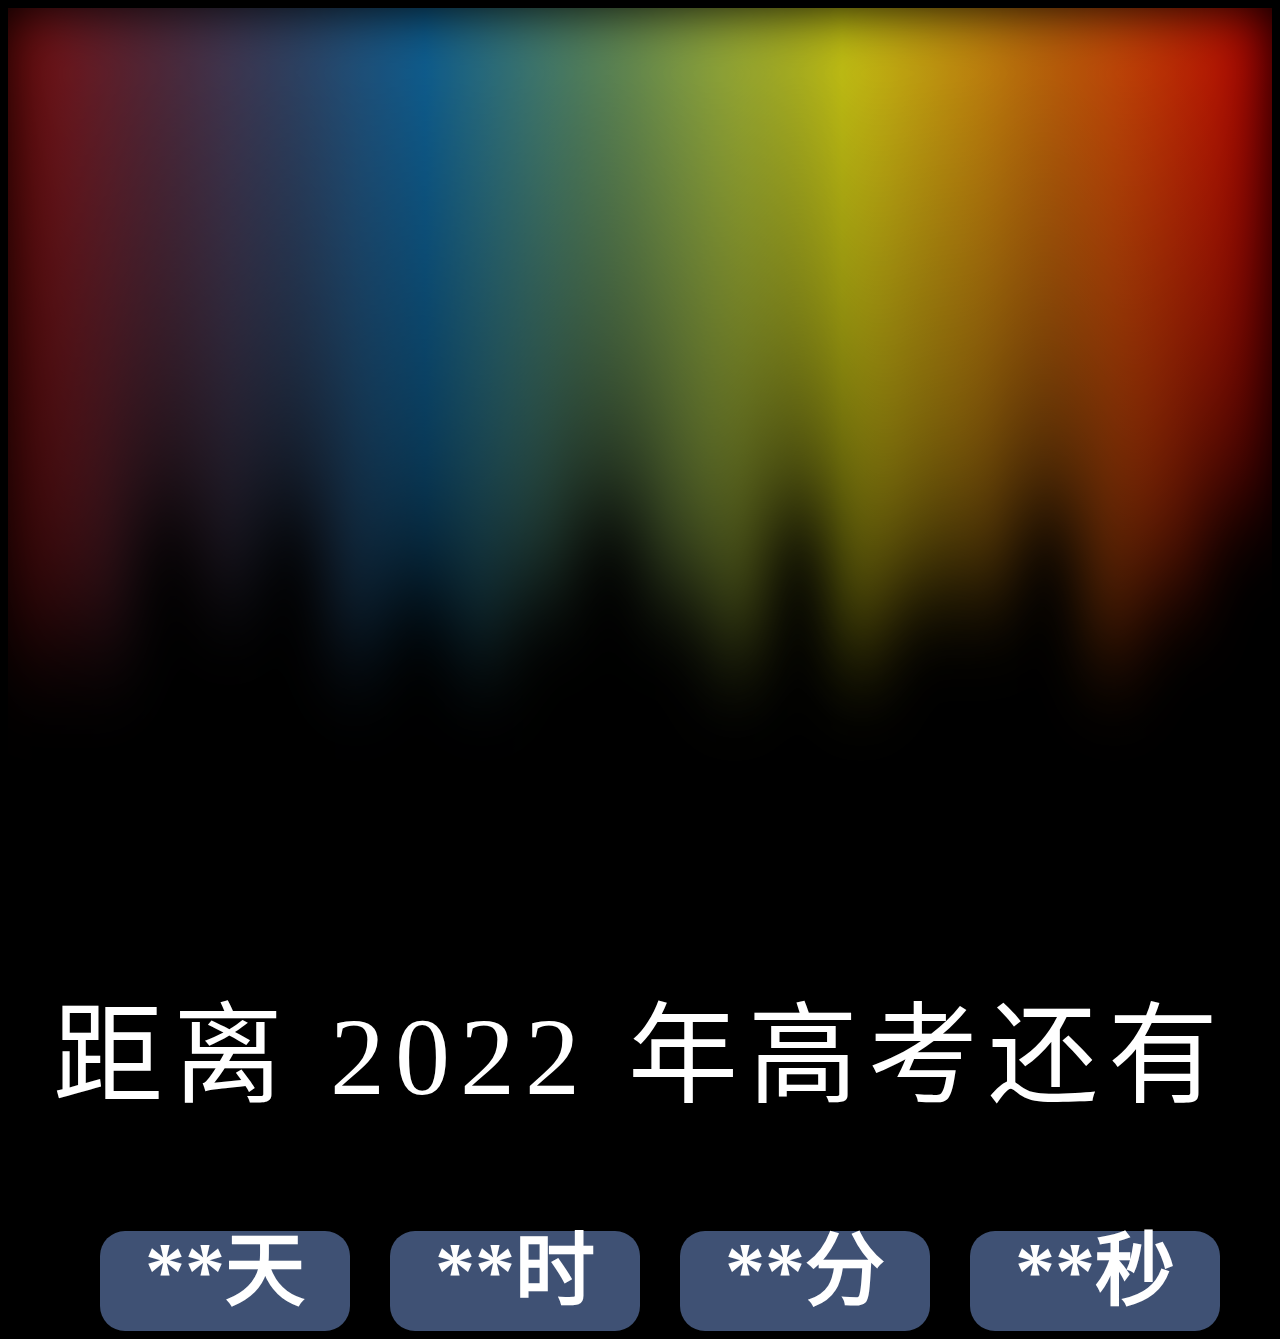
<file: index3.html>
<html lang="zh-cn">


    <head>

        <meta charset="UTF-8">

        <meta name="viewport", width="100%", height="100%" , initial-scale=0.5>

        <style>

            body{
                
                background: #000;

                font-family: "HarmonyOS Sans","Microsoft YaHei";

            }

            #box {

                display: flex;

                justify-content: center;

                align-items: center;

                flex-direction: column;

            }

 

            #box h1 {

                letter-spacing: 10px;

                font-weight: 500;

                font-size: 110px;

                color: #fff;

            }

 

            #time {

                display: flex;

                flex-direction: row;

                line-height: 80px;

            }

 

            #time span {

                font-size: 80px;

                color: #fff;

            }

 

            #time strong {

                text-align: center;

                margin-left: 40px;

                background-color: #3f5174;

                border-radius: 25px;

                width: 250px;

                height: 100px;

                display: block;

            }

            #container {

                height: 100%;

                display: block;
 
                margin: auto;
 
                position: relative;

}

</style>

</head>


<div class="container">
    <svg xmlns="https://www.w3.org/2000/svg" width="100%" height="100%">
        <defs>
            <filter id="b">
                <feGaussianBlur stdDeviation="28.6" />
            </filter>
            <radialGradient id="l" cx="50%" cy="0%" fy="-50%" r="82%">
                <stop offset="40%" style="stop-color:#fff; stop-opacity:1;" />
                <stop offset="90%" style="stop-color:#fff; stop-opacity:.5;" />
                <stop offset="100%" style="stop-color:#fff; stop-opacity:0" />
            </radialGradient>
            <radialGradient id="l2" cx="50%" cy="0%" fy="-45%" r="75%">
                <stop offset="40%" style="stop-color:#fff; stop-opacity:1;" />
                <stop offset="90%" style="stop-color:#fff; stop-opacity:.5;" />
                <stop offset="100%" style="stop-color:#fff; stop-opacity:0" />
            </radialGradient>
            <radialGradient id="l3" cx="50%" cy="0%" fy="-40%" r="65%">
                <stop offset="40%" style="stop-color:#fff; stop-opacity:1;" />
                <stop offset="90%" style="stop-color:#fff; stop-opacity:.5;" />
                <stop offset="100%" style="stop-color:#fff; stop-opacity:0" />
            </radialGradient>
            <linearGradient id="r" x2="100%" y2="0">
                <stop offset="0%" style="stop-color:#860d0d;" />
                <stop offset="33%" style="stop-color:#10689f;" />
                <stop offset="66%" style="stop-color:#dad716;" />
                <stop offset="100%" style="stop-color:#d20000;" />
            </linearGradient>
            <mask id="m" maskUnits="userSpaceOnUse" x="0" y="0" width="100%" height="100%">
                <g filter="url(#b)">
                    <rect width="5%" height="100%" fill="url(#l)" />
                    <rect x="5%" width="5%" height="100%" fill="url(#l)" />
                    <rect x="10%" width="5%" height="100%" fill="url(#l3)" />
                    <rect x="15%" width="5%" height="100%" fill="url(#l2)" />
                    <rect x="20%" width="5%" height="100%" fill="url(#l3)" />
                    <rect x="25%" width="5%" height="100%" fill="url(#l)" />
                    <rect x="30%" width="5%" height="100%" fill="url(#l2)" />
                    <rect x="35%" width="5%" height="100%" fill="url(#l)" />
                    <rect x="40%" width="5%" height="100%" fill="url(#l2)" />
                    <rect x="45%" width="5%" height="100%" fill="url(#l3)" />
                    <rect x="50%" width="5%" height="100%" fill="url(#l2)" />
                    <rect x="55%" width="5%" height="100%" fill="url(#l)" />
                    <rect x="60%" width="5%" height="100%" fill="url(#l3)" />
                    <rect x="65%" width="5%" height="100%" fill="url(#l)" />
                    <rect x="70%" width="5%" height="100%" fill="url(#l2)" />
                    <rect x="75%" width="5%" height="100%" fill="url(#l2)" />
                    <rect x="80%" width="5%" height="100%" fill="url(#l3)" />
                    <rect x="85%" width="5%" height="100%" fill="url(#l)" />
                    <rect x="90%" width="5%" height="100%" fill="url(#l2)" />
                    <rect x="95%" width="5%" height="100%" fill="url(#l3)" />
                </g>
            </mask>
        </defs>
        <rect fill="url(#r)" width="100%" height="100%" mask="url(#m)" />
    </svg>
</div>



        <title>高考倒计时</title>

    </head>


        <div id="box">

            <h1>距离 2022 年高考还有</h1>

            <p></p>

            <div id="time">

                <strong><span id="day">**天</span></strong>

                <strong><span id="hour">**时</span></strong>

                <strong><span id="minute">**分</span></strong>

                <strong><span id="second">**秒</span></strong>

            </div>

        </div>

        <script src="common.js"></script>

        <script>

            var daySpan = my$('day');

            var hourSpan = my$('hour');

            var minuteSpan = my$('minute');

            var secondSpan = my$('second');

            TimeRow();

            setInterval(TimeRow, 1000)

 

            function TimeRow() {

                var end = new Date('2022-06-07 09:00:00');    #高考時間

                var start = new Date();    #取本地時間

                var time = getInterval(start, end);

                setInnerText(daySpan, time.day+'天');

                setInnerText(hourSpan, time.hour+'时');

                setInnerText(minuteSpan, time.minute+'分');

                setInnerText(secondSpan, time.second+'秒');

            }

        </script>




    </body>

 

</html>
</file>
<file: style.css>
html {
  width: 100% ;
  height: 100% ;
  box-sizing: border-box;
}
body {
  background-color: #000;
  overflow : hidden;
  font-family: "HarmonyOS Sans","Microsoft YaHei";
  place-items: center;
  display: grid;
  min-height: 100vh;
  grid: 100vh / 1fr;
}
#box {
  font: "HarmonyOS Sans";
  display: flex;
  align-items: center;
  flex-direction: column;
  text-shadow: 0 0 5px #fff; 
  background: rgba(0, 0, 0, 0);
  position: relative;
}

#box h1 {
    letter-spacing: 10px;
    font-weight: 500;
    font-size: 100px;
    color: #fff;
}
#box h2 {
    letter-spacing: 5px;
    font-weight: 280;
    font-size: 50px;
    color: #ffffff;
}
#box h3 {
    letter-spacing: 1px;
    font-weight: 240;
    font-size: 50px;
    color: #ffffff;
}
#box h4 {
    letter-spacing: 1px;
    font-weight: 50;
    font-size: 50px;
    color: #ffffff;
}
#box h5 {           
    letter-spacing: 1px;                
    font-weight: 160;                
    font-size: 50px;               
    color:#ffffff;
}

svg {
  position: fixed;
  top: 0;
  left:0;
  width: 100%;
  height: 100%;
  background: rgba(0, 0, 0, 0);
}

#time {
  display: flex;
  flex-direction: row;
  line-height: 115px;
}
#time span {
  font-size: 80px;
  color: #fff;
}
#time strong {
  text-align: center;
  margin-left: 40px;
  background-color: #3f5174;
  border-radius: 25px;
  width: 280px;
  height: 120px;
  display: block;
}
.rmline {
  text-decoration:line-through
}
</file>
